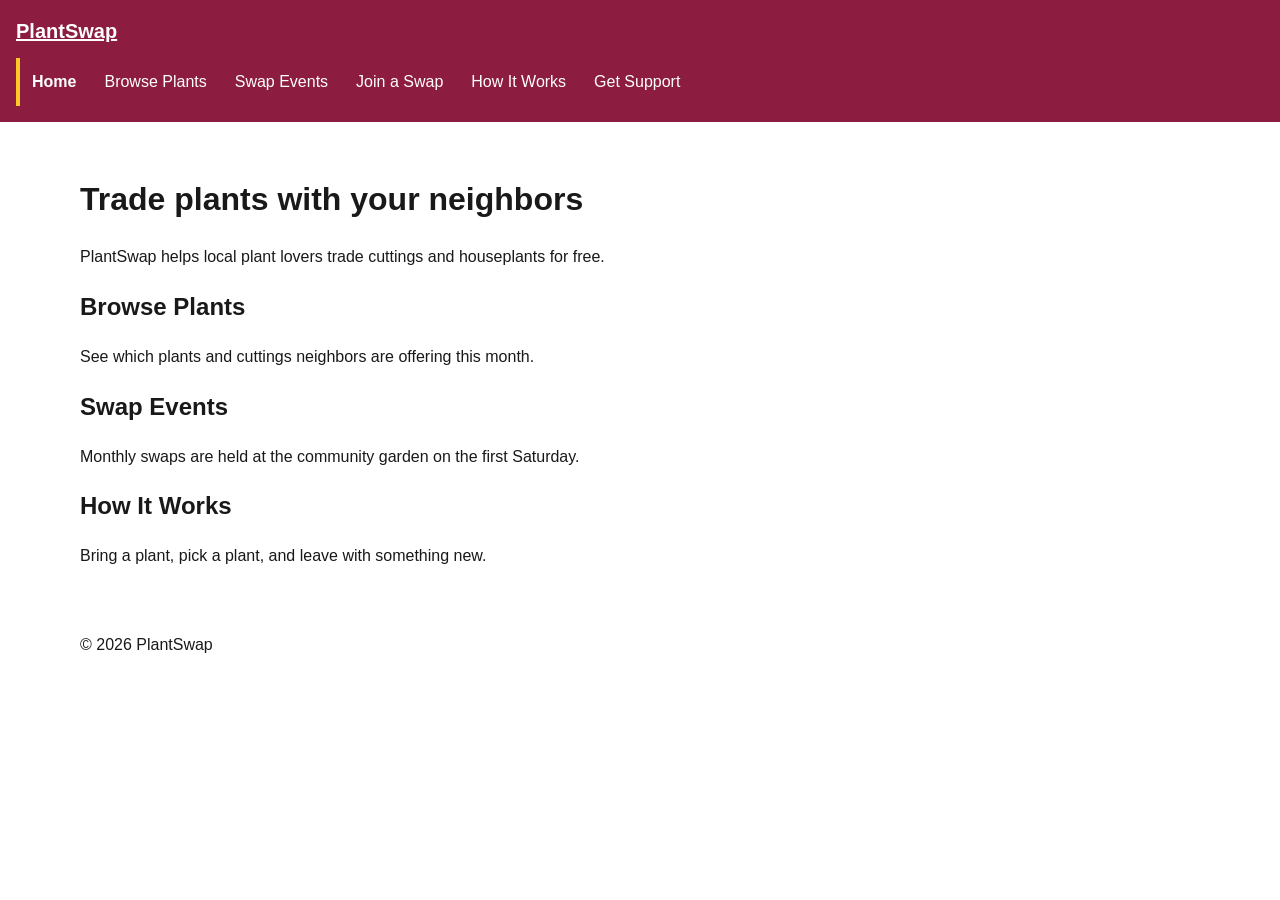
<file: index.html>
<!doctype html>
<html lang="en">

<head>
    <meta charset="utf-8">
    <meta name="viewport" content="width=device-width,initial-scale=1">
    <title>Home | PlantSwap</title>
    <link rel="stylesheet" href="styles.css">
    <script src="navigation.js" defer></script>
</head>

<body>
    <a class="skip-link" href="#main">Skip to main content</a>
    <header class="site-header"><a class="brand" href="index.html">PlantSwap</a>
        <nav aria-label="Primary navigation"><button class="menu-button" type="button" aria-controls="primary-nav"
                aria-expanded="false" hidden>Menu</button>
            <ul class="nav-list" id="primary-nav">
                <li><a href="index.html" aria-current="page">Home</a></li>
                <li><a href="index.html#browse">Browse Plants</a></li>
                <li><a href="index.html#events">Swap Events</a></li>
                <li><a href="visit.html">Join a Swap</a></li>
                <li><a href="index.html#how">How It Works</a></li>
                <li><a href="support.html">Get Support</a></li>
            </ul>
        </nav>
    </header>
    <main id="main">
        <h1>Trade plants with your neighbors</h1>
        <p>PlantSwap helps local plant lovers trade cuttings and houseplants for free.</p>

        <h2 id="browse">Browse Plants</h2>
        <p>See which plants and cuttings neighbors are offering this month.</p>

        <h2 id="events">Swap Events</h2>
        <p>Monthly swaps are held at the community garden on the first Saturday.</p>

        <h2 id="how">How It Works</h2>
        <p>Bring a plant, pick a plant, and leave with something new.</p>
    </main>
    <footer>
        <p>&copy; 2026 PlantSwap</p>
    </footer>
</body>

</html>
</file>
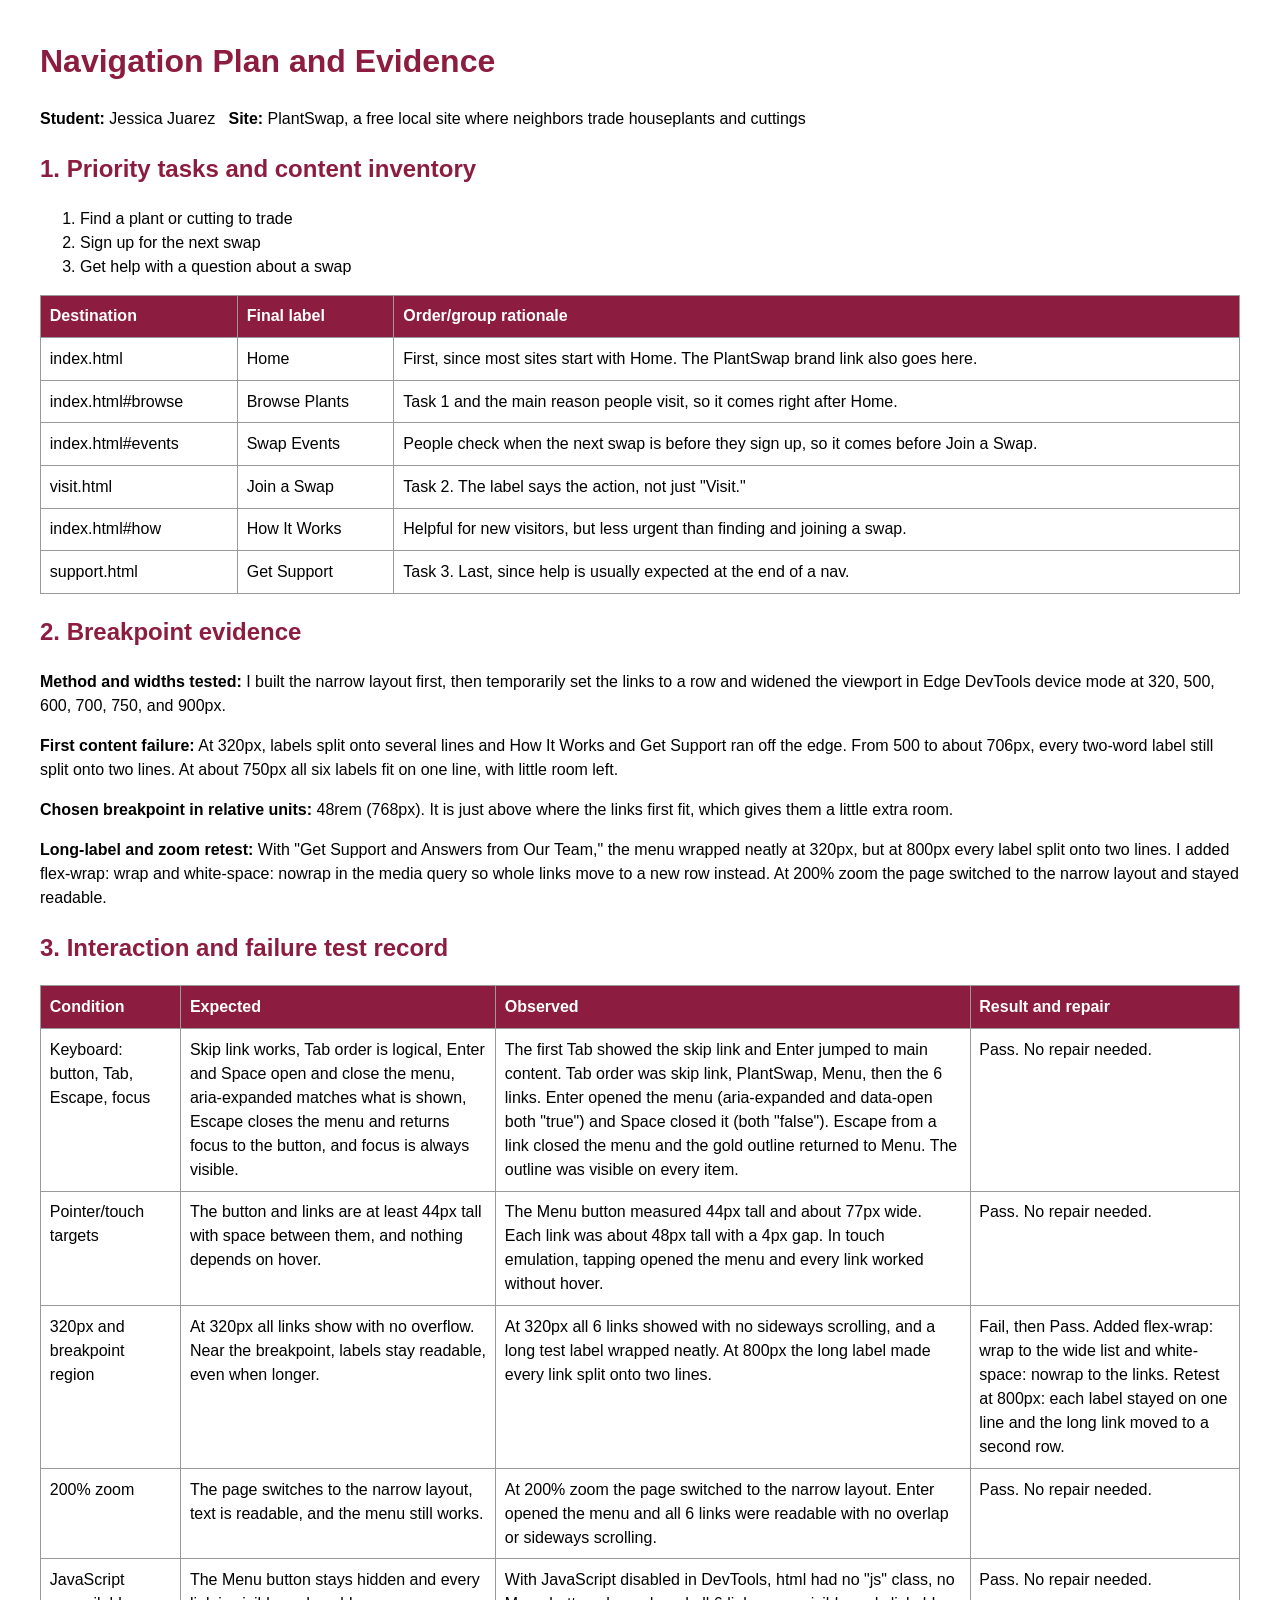
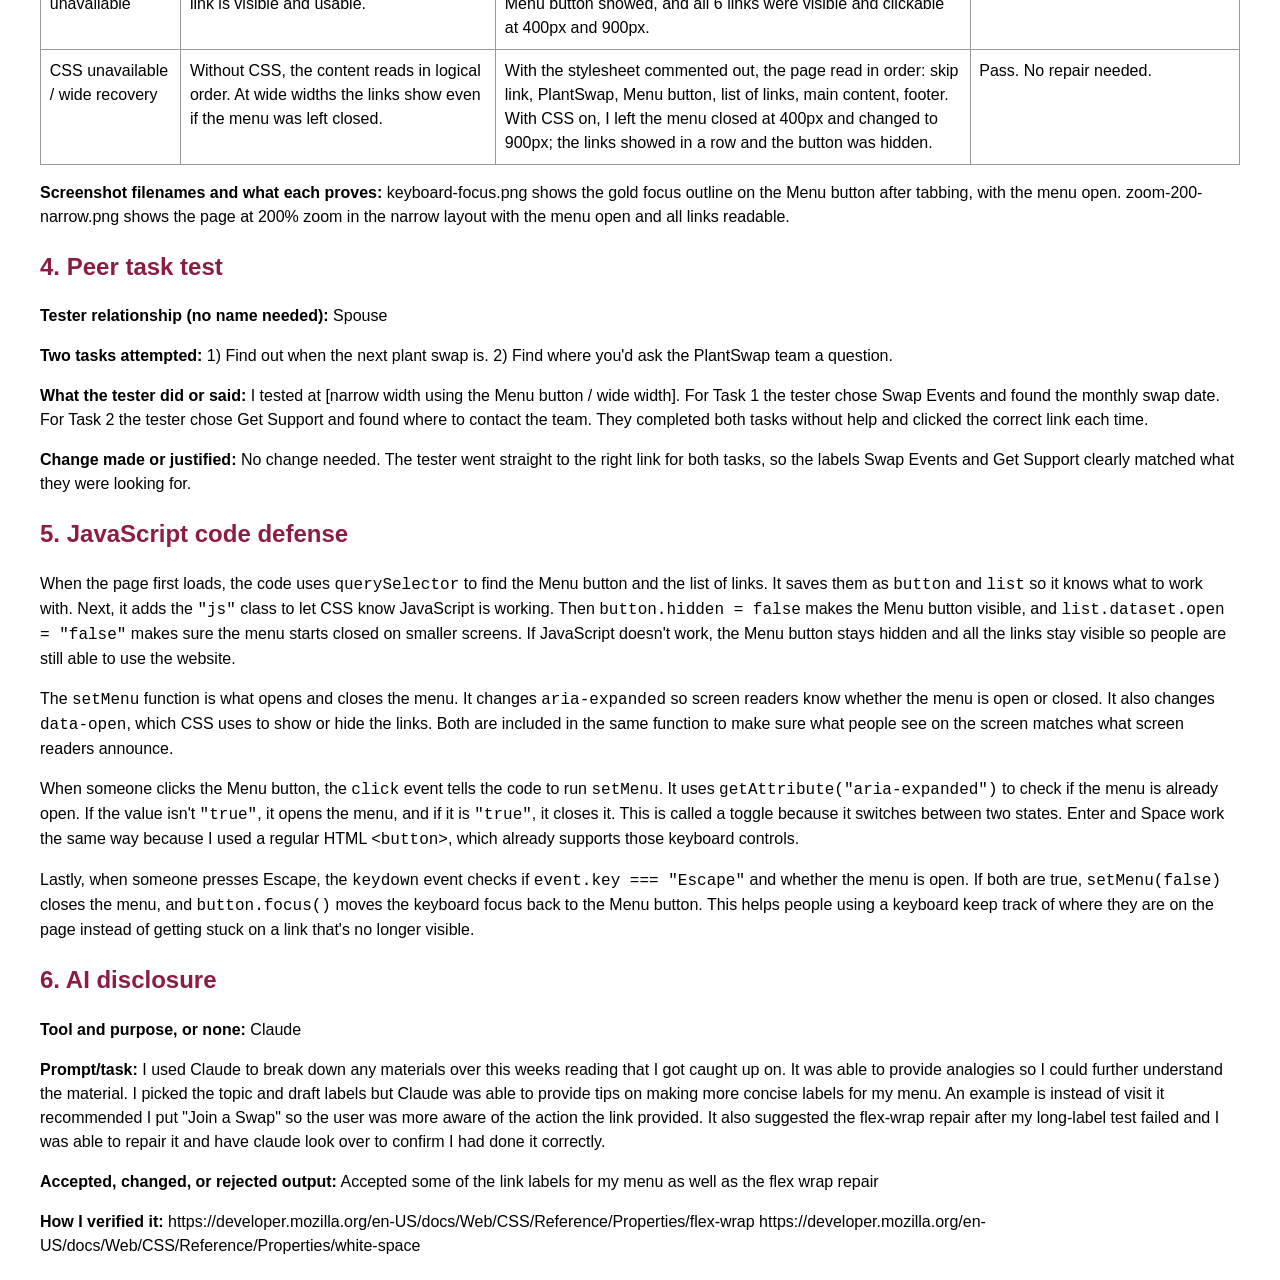
<file: navigation-plan.html>
<!doctype html>
<html lang="en">

<head>
    <meta charset="utf-8">
    <title>Navigation Plan and Evidence</title>
    <style>
        body {
            max-width: 75rem;
            margin: auto;
            padding: 1rem;
            font: 1rem/1.5 Arial, sans-serif
        }

        h1,
        h2 {
            color: #8c1d40
        }

        table {
            width: 100%;
            border-collapse: collapse
        }

        th,
        td {
            border: 1px solid #999;
            padding: .55rem;
            text-align: left;
            vertical-align: top
        }

        th {
            background: #8c1d40;
            color: #fff
        }
    </style>
</head>

<body>
    <h1>Navigation Plan and Evidence</h1>
    <p><strong>Student:</strong> Jessica Juarez &nbsp; <strong>Site:</strong> PlantSwap, a free local site where
        neighbors trade houseplants and cuttings</p>
    <h2>1. Priority tasks and content inventory</h2>
    <ol>
        <li>Find a plant or cutting to trade</li>
        <li>Sign up for the next swap</li>
        <li>Get help with a question about a swap</li>
    </ol>
    <table>
        <tr>
            <th>Destination</th>
            <th>Final label</th>
            <th>Order/group rationale</th>
        </tr>
        <tr>
            <td>index.html</td>
            <td>Home</td>
            <td>First, since most sites start with Home. The PlantSwap brand link also goes here.</td>
        </tr>
        <tr>
            <td>index.html#browse</td>
            <td>Browse Plants</td>
            <td>Task 1 and the main reason people visit, so it comes right after Home.</td>
        </tr>
        <tr>
            <td>index.html#events</td>
            <td>Swap Events</td>
            <td>People check when the next swap is before they sign up, so it comes before Join a Swap.</td>
        </tr>
        <tr>
            <td>visit.html</td>
            <td>Join a Swap</td>
            <td>Task 2. The label says the action, not just "Visit."</td>
        </tr>
        <tr>
            <td>index.html#how</td>
            <td>How It Works</td>
            <td>Helpful for new visitors, but less urgent than finding and joining a swap.</td>
        </tr>
        <tr>
            <td>support.html</td>
            <td>Get Support</td>
            <td>Task 3. Last, since help is usually expected at the end of a nav.</td>
        </tr>
    </table>
    <h2>2. Breakpoint evidence</h2>
    <p><strong>Method and widths tested:</strong> I built the narrow layout first, then temporarily set the links to a
        row and widened the viewport in Edge DevTools device mode at 320, 500, 600, 700, 750, and 900px.</p>
    <p><strong>First content failure:</strong> At 320px, labels split onto several lines and How It Works and Get
        Support ran off the edge. From 500 to about 706px, every two-word label still split onto two lines. At about
        750px all six labels fit on one line, with little room left.</p>
    <p><strong>Chosen breakpoint in relative units:</strong> 48rem (768px). It is just above where the links first fit,
        which gives them a little extra room.</p>
    <p><strong>Long-label and zoom retest:</strong> With "Get Support and Answers from Our Team," the menu wrapped
        neatly at 320px, but at 800px every label split onto two lines. I added flex-wrap: wrap and white-space: nowrap
        in the media query so whole links move to a new row instead. At 200% zoom the page switched to the narrow layout
        and stayed readable.</p>
    <h2>3. Interaction and failure test record</h2>
    <table>
        <tr>
            <th>Condition</th>
            <th>Expected</th>
            <th>Observed</th>
            <th>Result and repair</th>
        </tr>
        <tr>
            <td>Keyboard: button, Tab, Escape, focus</td>
            <td>Skip link works, Tab order is logical, Enter and Space open and close the menu, aria-expanded matches
                what is shown, Escape closes the menu and returns focus to the button, and focus is always visible.</td>
            <td>The first Tab showed the skip link and Enter jumped to main content. Tab order was skip link, PlantSwap,
                Menu, then the 6 links. Enter opened the menu (aria-expanded and data-open both "true") and Space closed
                it (both "false"). Escape from a link closed the menu and the gold outline returned to Menu. The outline
                was visible on every item.</td>
            <td>Pass. No repair needed.</td>
        </tr>
        <tr>
            <td>Pointer/touch targets</td>
            <td>The button and links are at least 44px tall with space between them, and nothing depends on hover.</td>
            <td>The Menu button measured 44px tall and about 77px wide. Each link was about 48px tall with a 4px gap. In
                touch emulation, tapping opened the menu and every link worked without hover.</td>
            <td>Pass. No repair needed.</td>
        </tr>
        <tr>
            <td>320px and breakpoint region</td>
            <td>At 320px all links show with no overflow. Near the breakpoint, labels stay readable, even when longer.
            </td>
            <td>At 320px all 6 links showed with no sideways scrolling, and a long test label wrapped neatly. At 800px
                the long label made every link split onto two lines.</td>
            <td>Fail, then Pass. Added flex-wrap: wrap to the wide list and white-space: nowrap to the links. Retest at
                800px: each label stayed on one line and the long link moved to a second row.</td>
        </tr>
        <tr>
            <td>200% zoom</td>
            <td>The page switches to the narrow layout, text is readable, and the menu still works.</td>
            <td>At 200% zoom the page switched to the narrow layout. Enter opened the menu and all 6 links were readable
                with no overlap or sideways scrolling.</td>
            <td>Pass. No repair needed.</td>
        </tr>
        <tr>
            <td>JavaScript unavailable</td>
            <td>The Menu button stays hidden and every link is visible and usable.</td>
            <td>With JavaScript disabled in DevTools, html had no "js" class, no Menu button showed, and all 6 links
                were visible and clickable at 400px and 900px.</td>
            <td>Pass. No repair needed.</td>
        </tr>
        <tr>
            <td>CSS unavailable / wide recovery</td>
            <td>Without CSS, the content reads in logical order. At wide widths the links show even if the menu was left
                closed.</td>
            <td>With the stylesheet commented out, the page read in order: skip link, PlantSwap, Menu button, list of
                links, main content, footer. With CSS on, I left the menu closed at 400px and changed to 900px; the
                links showed in a row and the button was hidden.</td>
            <td>Pass. No repair needed.</td>
        </tr>
    </table>
    <p><strong>Screenshot filenames and what each proves:</strong> keyboard-focus.png shows the gold focus outline on
        the Menu button after tabbing, with the menu open. zoom-200-narrow.png shows the page at 200% zoom in the narrow
        layout with the menu open and all links readable.</p>
    <h2>4. Peer task test</h2>
    <p><strong>Tester relationship (no name needed):</strong> Spouse</p>
    <p><strong>Two tasks attempted:</strong> 1) Find out when the next plant swap is. 2) Find where you'd ask the
        PlantSwap team a question.</p>
    <p><strong>What the tester did or said:</strong> I tested at [narrow width using the Menu button / wide width]. For
        Task 1 the tester chose Swap Events and found the monthly swap date. For Task 2 the tester chose Get Support and
        found where to contact the team. They completed both tasks without help and clicked the correct link each time.
    </p>
    <p><strong>Change made or justified:</strong> No change needed. The tester went straight to the right link for both
        tasks, so the labels Swap Events and Get Support clearly matched what they were looking for.</p>
    <h2>5. JavaScript code defense</h2>
    <p>When the page first loads, the code uses <code>querySelector</code> to find the Menu button and the list of
        links. It saves them as <code>button</code> and <code>list</code> so it knows what to work with. Next, it adds
        the <code>"js"</code> class to let CSS know JavaScript is working. Then <code>button.hidden = false</code> makes
        the Menu button visible, and <code>list.dataset.open = "false"</code> makes sure the menu starts closed on
        smaller screens. If JavaScript doesn't work, the Menu button stays hidden and all the links stay visible so
        people are still able to use the website.</p>
    <p>The <code>setMenu</code> function is what opens and closes the menu. It changes <code>aria-expanded</code> so
        screen readers know whether the menu is open or closed. It also changes <code>data-open</code>, which CSS uses
        to show or hide the links. Both are included in the same function to make sure what people see on the screen
        matches what screen readers announce.</p>
    <p>When someone clicks the Menu button, the <code>click</code> event tells the code to run <code>setMenu</code>. It
        uses <code>getAttribute("aria-expanded")</code> to check if the menu is already open. If the value isn't
        <code>"true"</code>, it opens the menu, and if it is <code>"true"</code>, it closes it. This is called a toggle
        because it switches between two states. Enter and Space work the same way because I used a regular HTML
        <code>&lt;button&gt;</code>, which already supports those keyboard controls.
    </p>
    <p>Lastly, when someone presses Escape, the <code>keydown</code> event checks if <code>event.key === "Escape"</code>
        and whether the menu is open. If both are true, <code>setMenu(false)</code> closes the menu, and
        <code>button.focus()</code> moves the keyboard focus back to the Menu button. This helps people using a keyboard
        keep track of where they are on the page instead of getting stuck on a link that's no longer visible.
    </p>
    <h2>6. AI disclosure</h2>
    <p><strong>Tool and purpose, or none:</strong> Claude </p>
    <p><strong>Prompt/task:</strong> I used Claude to break down any materials over this weeks reading that I got caught
        up on. It was able to provide analogies so I could further understand the material. I picked the topic and draft
        labels but Claude was able to provide tips on making more concise labels for my menu. An example is instead of
        visit it recommended I put "Join a Swap" so the user was more aware of the action the link provided.
        It also suggested the flex-wrap repair after my long-label test failed and I was able to repair it and have
        claude look over to confirm I had done it correctly.</p>
    <p><strong>Accepted, changed, or rejected output:</strong> Accepted some of the link labels for my menu as well as
        the flex wrap repair</p>
    <p><strong>How I verified it:</strong>
        https://developer.mozilla.org/en-US/docs/Web/CSS/Reference/Properties/flex-wrap
        https://developer.mozilla.org/en-US/docs/Web/CSS/Reference/Properties/white-space</p>
</body>

</html>
</file>
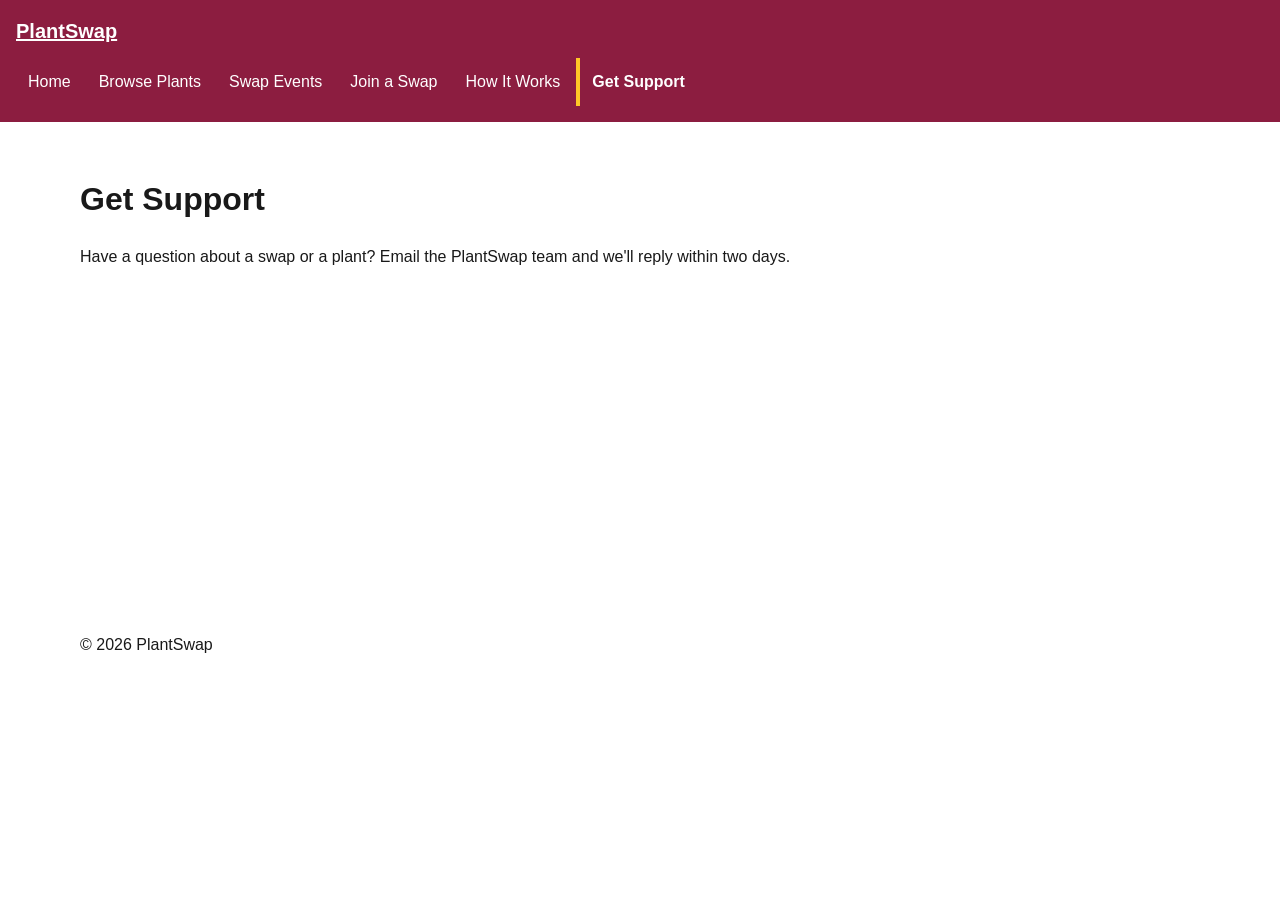
<file: support.html>
<!doctype html>
<html lang="en">

<head>
    <meta charset="utf-8">
    <meta name="viewport" content="width=device-width,initial-scale=1">
    <title>Get Support | PlantSwap</title>
    <link rel="stylesheet" href="styles.css">
    <script src="navigation.js" defer></script>
</head>

<body>
    <a class="skip-link" href="#main">Skip to main content</a>
    <header class="site-header"><a class="brand" href="index.html">PlantSwap</a>
        <nav aria-label="Primary navigation"><button class="menu-button" type="button" aria-controls="primary-nav"
                aria-expanded="false" hidden>Menu</button>
            <ul class="nav-list" id="primary-nav">
                <li><a href="index.html">Home</a></li>
                <li><a href="index.html#browse">Browse Plants</a></li>
                <li><a href="index.html#events">Swap Events</a></li>
                <li><a href="visit.html">Join a Swap</a></li>
                <li><a href="index.html#how">How It Works</a></li>
                <li><a href="support.html" aria-current="page">Get Support</a></li>
            </ul>
        </nav>
    </header>
    <main id="main">
        <h1>Get Support</h1>
        <p>Have a question about a swap or a plant? Email the PlantSwap team and we'll reply within two days.</p>
    </main>
    <footer>
        <p>&copy; 2026 PlantSwap</p>
    </footer>
</body>

</html>
</file>
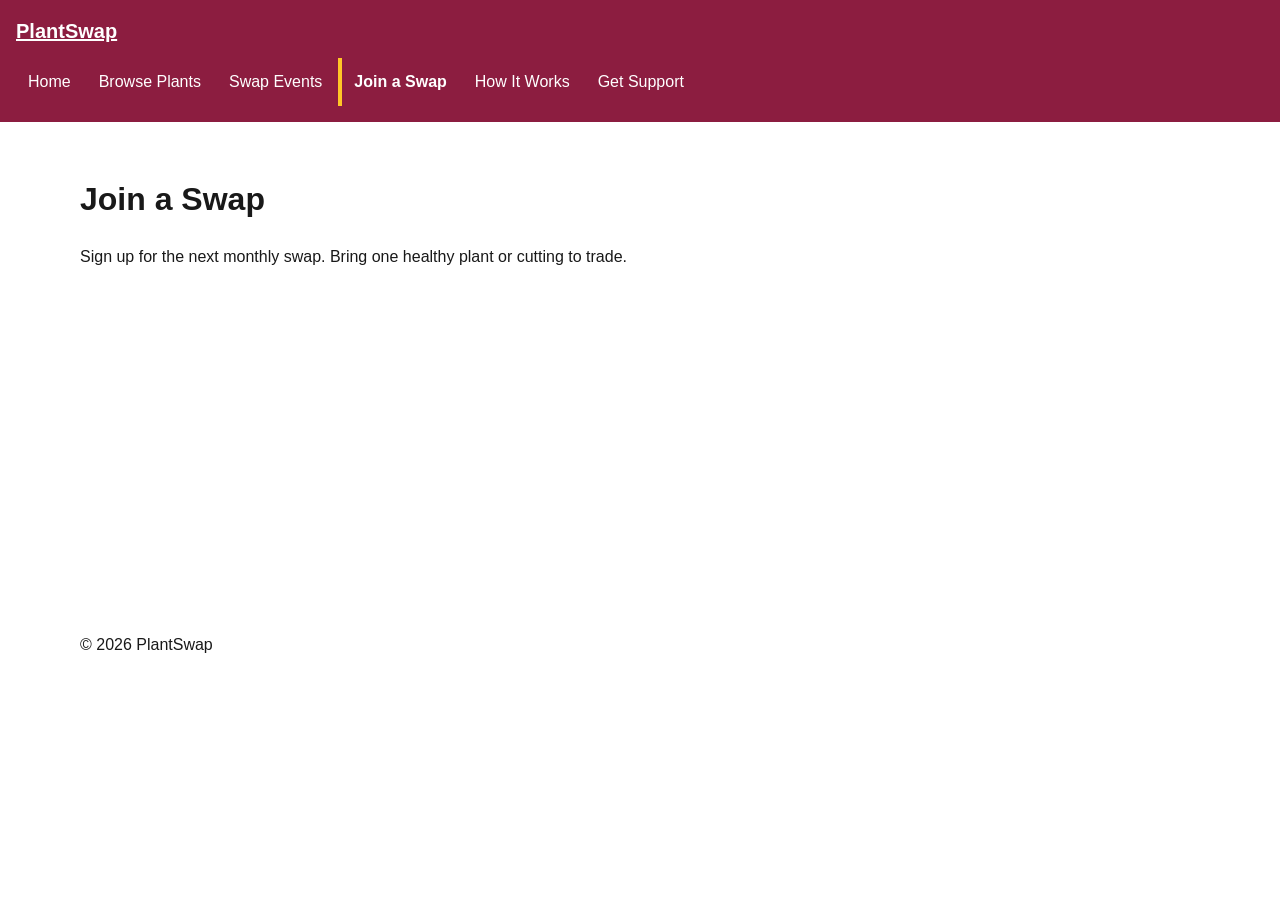
<file: visit.html>
<!doctype html>
<html lang="en">

<head>
    <meta charset="utf-8">
    <meta name="viewport" content="width=device-width,initial-scale=1">
    <title>Join a Swap | PlantSwap</title>
    <link rel="stylesheet" href="styles.css">
    <script src="navigation.js" defer></script>
</head>

<body>
    <a class="skip-link" href="#main">Skip to main content</a>
    <header class="site-header"><a class="brand" href="index.html">PlantSwap</a>
        <nav aria-label="Primary navigation"><button class="menu-button" type="button" aria-controls="primary-nav"
                aria-expanded="false" hidden>Menu</button>
            <ul class="nav-list" id="primary-nav">
                <li><a href="index.html">Home</a></li>
                <li><a href="index.html#browse">Browse Plants</a></li>
                <li><a href="index.html#events">Swap Events</a></li>
                <li><a href="visit.html" aria-current="page">Join a Swap</a></li>
                <li><a href="index.html#how">How It Works</a></li>
                <li><a href="support.html">Get Support</a></li>
            </ul>
        </nav>
    </header>
    <main id="main">
        <h1>Join a Swap</h1>
        <p>Sign up for the next monthly swap. Bring one healthy plant or cutting to trade.</p>
    </main>
    <footer>
        <p>&copy; 2026 PlantSwap</p>
    </footer>
</body>

</html>
</file>
<file: styles.css>
:root {
    --brand: #8c1d40;
    --accent: #ffc627;
    --ink: #191919;
    --paper: #fff;
    --surface: #f1f1f1;
    --max: 70rem;
    --space: 1rem;
}

* {
    box-sizing: border-box;
}

body {
    margin: 0;
    color: var(--ink);
    background: var(--paper);
    font: 1rem/1.5 Arial, sans-serif;
}

.skip-link {
    position: absolute;
    left: .5rem;
    top: -6rem;
    z-index: 20;
    background: var(--paper);
    color: var(--ink);
    padding: .75rem;
}

.skip-link:focus {
    top: .5rem;
}

.site-header {
    background: var(--brand);
    color: var(--paper);
    padding: var(--space);
}

.brand {
    color: inherit;
    font-size: 1.25rem;
    font-weight: 700;
}

/* Menu button, big enough to tap */
.menu-button {
    min-height: 2.75rem;
    margin-top: .75rem;
    padding: .5rem 1rem;
    font: inherit;
    font-weight: 700;
    color: var(--brand);
    background: var(--paper);
    border: 2px solid var(--paper);
    border-radius: .25rem;
    cursor: pointer;
}

.nav-list {
    list-style: none;
    margin: .75rem 0 0;
    padding: 0;
    display: flex; flex-direction: column; gap: .25rem;
}

.nav-list a {
    display: block;
    color: var(--paper);
    padding: .75rem;
    text-decoration: none;
}
/* Hover */
.nav-list a:hover { text-decoration: underline; }

/* Keyboard focus */
a:focus-visible,
.menu-button:focus-visible { outline: 3px solid var(--accent); outline-offset: 2px; }

/* While clicking */
.nav-list a:active { background: var(--accent); color: var(--ink); }

/* Current page */
.nav-list a[aria-current="page"] { font-weight: 700; border-inline-start: 4px solid var(--accent); }

/* Hide the links when JS is on and the menu is closed */
.js .nav-list[data-open="false"] { display: none; }

main,
footer {
    width: min(100% - 2rem, var(--max));
    margin-inline: auto;
}

main {
    min-height: 55vh;
    padding-block: 2rem;
}
/* Wide screens: the links fit in one row at about 750px, so 48rem gives a little extra room */
@media (min-width: 48rem) {
    /* No need for the button when the links fit */
    .menu-button { display: none; }

    /* Always show the links in a row, even if the menu was left closed on a phone */
    .nav-list,
    .js .nav-list[data-open] { display: flex; flex-direction: row; flex-wrap: wrap; }

    /* Keep each label on one line so words don't split */
    .nav-list a { white-space: nowrap; }
}
</file>
